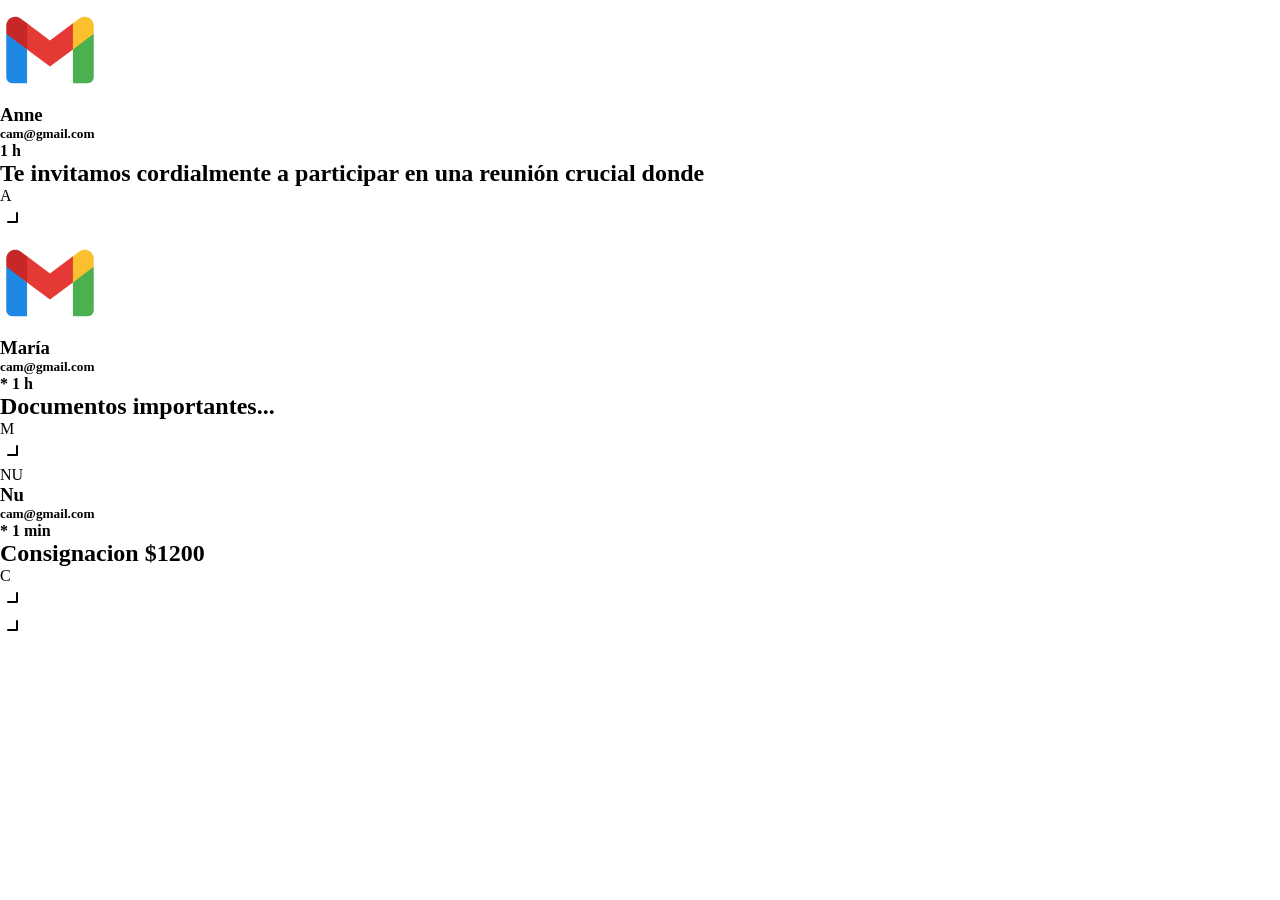
<file: index.html>
<!DOCTYPE html>
<html lang="en">

<head>
    <meta charset="UTF-8">
    <meta name="viewport" content="width=device-width, initial-scale=1.0">
    <title>Document</title>
    <link rel="stylesheet" href="Notificacion/css/index.css">
</head>

<body>

    <main>
        <section class="slaider">
            <section class="contenedor">
                <div class="logo">
                    <svg class="gmai" xmlns="http://www.w3.org/2000/svg" x="0px" y="0px" width="100" height="100"
                        viewBox="0 0 48 48">
                        <path fill="#4caf50" d="M45,16.2l-5,2.75l-5,4.75L35,40h7c1.657,0,3-1.343,3-3V16.2z"></path>
                        <path fill="#1e88e5" d="M3,16.2l3.614,1.71L13,23.7V40H6c-1.657,0-3-1.343-3-3V16.2z"></path>
                        <polygon fill="#e53935" points="35,11.2 24,19.45 13,11.2 12,17 13,23.7 24,31.95 35,23.7 36,17">
                        </polygon>
                        <path fill="#c62828"
                            d="M3,12.298V16.2l10,7.5V11.2L9.876,8.859C9.132,8.301,8.228,8,7.298,8h0C4.924,8,3,9.924,3,12.298z">
                        </path>
                        <path fill="#fbc02d"
                            d="M45,12.298V16.2l-10,7.5V11.2l3.124-2.341C38.868,8.301,39.772,8,40.702,8h0 C43.076,8,45,9.924,45,12.298z">
                        </path>
                    </svg>
                </div>
                <div class="textU">
                    <div class="name">
                        <h1>Anne</h1>
                    </div>
                    <div class="correo">
                        <h5>cam@gmail.com</h5>
                    </div>
                    <div class="hora">
                        <h4> 1 h</h4>
                    </div>
                    <div class="textD">
                        <h2>Te invitamos cordialmente a participar en una reunión crucial donde</h2>
                    </div>
                </div>
                <div class="letra"><span>A</span></div>
                <div class="arro">
                    <svg xmlns="http://www.w3.org/2000/svg" width="24" height="24" viewBox="0 0 24 24" fill="none"
                        stroke="currentColor" stroke-width="2" stroke-linecap="round" stroke-linejoin="round"
                        class="iconA">
                        <path stroke="none" d="M0 0h24v24H0z" fill="none" />
                        <path d="M17 8l0 9l-9 0" />
                    </svg>
                </div>

            </section>
        
            
            <section class="contenedor">
                <div class="logo">
                    <svg class="gmai" xmlns="http://www.w3.org/2000/svg" x="0px" y="0px" width="100" height="100"
                        viewBox="0 0 48 48">
                        <path fill="#4caf50" d="M45,16.2l-5,2.75l-5,4.75L35,40h7c1.657,0,3-1.343,3-3V16.2z"></path>
                        <path fill="#1e88e5" d="M3,16.2l3.614,1.71L13,23.7V40H6c-1.657,0-3-1.343-3-3V16.2z"></path>
                        <polygon fill="#e53935" points="35,11.2 24,19.45 13,11.2 12,17 13,23.7 24,31.95 35,23.7 36,17">
                        </polygon>
                        <path fill="#c62828"
                            d="M3,12.298V16.2l10,7.5V11.2L9.876,8.859C9.132,8.301,8.228,8,7.298,8h0C4.924,8,3,9.924,3,12.298z">
                        </path>
                        <path fill="#fbc02d"
                            d="M45,12.298V16.2l-10,7.5V11.2l3.124-2.341C38.868,8.301,39.772,8,40.702,8h0 C43.076,8,45,9.924,45,12.298z">
                        </path>
                    </svg>
                </div>
                <div class="textU">
                    <div class="name">
                        <h1>María</h1>
                    </div>
                    <div class="correo">
                        <h5>cam@gmail.com</h5>
                    </div>
                    <div class="hora">
                        <h4>* 1 h</h4>
                    </div>
                    <div class="textD">
                        <h2>Documentos importantes...</h2>
                    </div>
                </div>
                <div class="letra"><span>M</span></div>
                <div class="arro">
                    <svg xmlns="http://www.w3.org/2000/svg" width="24" height="24" viewBox="0 0 24 24" fill="none"
                        stroke="currentColor" stroke-width="2" stroke-linecap="round" stroke-linejoin="round"
                        class="iconA">
                        <path stroke="none" d="M0 0h24v24H0z" fill="none" />
                        <path d="M17 8l0 9l-9 0" />
                    </svg>
                </div>

            </section>
            <section class="contenedor">
                <div class="logo mor">
                            NU
                </div>
                <div class="textU">
                    <div class="name ">
                        <h1>Nu</h1>
                    </div>
                    <div class="correo">
                        <h5>cam@gmail.com</h5>
                    </div>
                    <div class="hora">
                        <h4>* 1 min</h4>
                    </div>
                    <div class="textD">
                        <h2>Consignacion $1200</h2>
                    </div>
                </div>
                <div class="letra num "><span>C</span></div>
                <div class="arro">
                    <svg xmlns="http://www.w3.org/2000/svg" width="24" height="24" viewBox="0 0 24 24" fill="none"
                        stroke="currentColor" stroke-width="2" stroke-linecap="round" stroke-linejoin="round"
                        class="iconA">
                        <path stroke="none" d="M0 0h24v24H0z" fill="none" />
                        <path d="M17 8l0 9l-9 0" />
                    </svg>
                </div>

            </section> 
        </section>
            <div class="arrow">
                <svg xmlns="http://www.w3.org/2000/svg" width="24" height="24" viewBox="0 0 24 24" fill="none"
                    stroke="currentColor" stroke-width="2" stroke-linecap="round" stroke-linejoin="round"
                    class="iconS">
                    <path stroke="none" d="M0 0h24v24H0z" fill="none" />
                    <path d="M17 8l0 9l-9 0" />
                </svg>
            </div>
    
    </main>

    
    <script src="Notificacion/js/index.js"></script>
</body>

</html>
</file>
<file: Notificacion/css/index.css>
*{
    box-sizing: border-box;
    margin: 0;
    padding: 0;
}
@media (max-width:464px) {
 

    main{
        display: flex;
        justify-content: center;
        align-items: center;
        flex-direction: column;
        width: 100%;
        height: 400px;
        background-color:rgb(197, 199, 199);
    }
  
    .contenedor{
        display: flex;
        justify-content: space-around;
        width: 90%;
        height: 70px;
        background-color: rgb(255, 255, 255);
        border-radius: 10px;
        opacity: 0;
        transition: all 1s ease-in-out;
        transform: translateY(-100px);
        margin-top: 10px;
        cursor: pointer;
        flex-shrink: 0;
        
    }
    .contenedor.activar{
    transform-origin: top;
    height: 70px;
    
    }

.contenedor.activar{
    transform-origin: top;
    height: 75px;
   }
    
    .logo{
        display: flex;
        align-items: center;
        justify-content: center;
        width: 40px;
        height: 40px;
        border-radius: 50%;
        background-color: rgb(53, 75, 116);
        margin: 10px;
    }
    .mor{
        background-color: rgb(111, 0, 255);
        color: rgb(255, 255, 255);
    }
    .letra.num{
        background-color: rgb(0, 0, 0);
        color: rgb(255, 255, 255);
    }
    .textU{
        width: 40%;
        height: 40px;
        background-color: rgb(255, 255, 255);
        display: flex;
        gap: 2px;
        flex-wrap:wrap;
    }
    .gmai{
        width: 30px;
        height: 30px;
    }
    
    .name{
        display: flex;
        align-items: center;
        width: auto;
        height: 20px;
        background-color: rgb(255, 255, 255);
        font-size: 10px;
        margin-top: 10px;
    }
    .correo{
        display: flex;
        align-items: center;
        width: auto;
        height: 20px;
        background-color: rgb(255, 255, 255);
        margin-top: 10px;
    
    }
    h5{
        font-size: 7px;
        margin-bottom: 0;
        gap: 4px;
        margin-bottom: -4px;
        opacity: 60%;
        font-weight: 200;
    }
    h2{
        font-size: 7px;
        margin-bottom: 0;
        gap: 4px;
        margin-bottom: -4px;
        opacity: 60%;
        font-weight: 200;
    }
    .hora{
        display: flex;
        align-items: center;
        width: auto;
        height: 20px;
        align-items: center;
        margin-top: 10px;
    
    }
    h4{
        font-size: 7px;
        margin-bottom: 0;
        gap: 4px;
        margin-bottom: -4px;
        opacity: 60%;
        font-weight: 200;
        
    }
    
    .letra{
        display: flex;
        align-items: center;
        justify-content: center;
        width: 40px;
        height: 40px;
        border-radius: 50%;
        background-color: rgb(216, 91, 91);
        color: white;
        margin: 10px;
    
    }
    
    .arro{
        width: 10%;
        height: 40px;
        background-color: rgb(255, 255, 255);
        display: flex;
        align-items: center;
        justify-content: center;
        margin-top: 10px;
    
    }
    
    .iconA{
        display: flex;
        transform: rotate(45deg);
        transition: all 400ms ease-in-out;
    
    }
    .iconA.activar{
        transform: rotate(225deg);
    }
    .slaider{
        display: flex;
        align-items: center;
        width: 100%;
        height: 90px;
        flex-direction: column;
        background-color:rgb(197, 199, 199);
        overflow-y: scroll; 
       transition: all 1s ease-in-out;
    }

  
    .iconS{
        transform: rotate(45deg);
        cursor: pointer; 
        transition: all 1s ease-in-out;
        opacity: 0;
    }
    .arrow{
        display: flex;
        align-items: center;
        justify-content: center;
    }

    .iconS{
        transform: rotate(45deg);
        cursor: pointer; 
        transition: all 1s ease-in-out;
        opacity: 0;
    }
    .iconS.accion{
        transform: rotate(225deg);
      
    }
    .slaider.accion{
        height: 300px;
        
    }
    h2{
        font-size: 7px;
        margin-bottom: 0;
        gap: 4px;
        margin-bottom: -4px;
        opacity: 60%;
        font-weight: 200;
        overflow: hidden;
        display: -webkit-box;
        -webkit-box-orient: vertical;
        -webkit-line-clamp: 1;
      

    }

    h2.activar{ 
        display: -webkit-box;
        -webkit-box-orient: vertical;
        -webkit-line-clamp: 2;
    }

    }
    
@media (min-width:1464px) {
    main{
        display: flex;
        justify-content: center;
        align-items: center;
        flex-direction: column;
        width: 100%;
        height: 400px;
        background-color:rgb(197, 199, 199);

    }
    .slaider{
        display: flex;
        align-items: center;
        width: 20%;
        height: 75px;
        flex-direction: column;
        background-color:rgb(197, 199, 199);
        overflow-y: scroll; 
       transition: all 1s ease-in-out;
    }
    .contenedor{
        display: flex;
        width: 90%;
        height: 60px;
        background-color: rgb(255, 255, 255);
        border-radius: 10px;
        opacity: 0;
        transition: all 1s ease-in-out;
        transform: translateY(-100px);
        margin: 5px;
        flex-shrink: 0;
        gap: 1px;

    }
.contenedor.activar{
    transform-origin: top;
    height: 75px;
   }
    
    .logo{
        display: flex;
        align-items: center;
        justify-content: center;
        width: 40px;
        height: 40px;
        border-radius: 50%;
        background-color: rgb(53, 75, 116);
        margin: 10px;
    }
    .mor{
        background-color: rgb(111, 0, 255);
        color: rgb(255, 255, 255);
    }
    .letra.num{
        background-color: rgb(0, 0, 0);
        color: rgb(255, 255, 255);
    }
    .textU{
        width: 40%;
        height: 40px;
        background-color: rgb(255, 255, 255);
        display: flex;
        gap: 2px;
        flex-wrap:wrap;
        margin-top: 10px;
    }
    .gmai{
        width: 30px;
        height: 30px;
    }
    
    .name{
        display: flex;
        align-items: center;
        width: auto;
        height: 20px;
        background-color: rgb(255, 255, 255);
        font-size: 10px;
    }
    .correo{
        display: flex;
        align-items: center;
        width: auto;
        height: 20px;
        background-color: rgb(255, 255, 255);

    }
    h5{
        font-size: 7px;
        margin-bottom: 0;
        gap: 4px;
        margin-bottom: -4px;
        opacity: 60%;
        font-weight: 200;
    }
    h2{
        font-size: 7px;
        margin-bottom: 0;
        gap: 4px;
        margin-bottom: -4px;
        opacity: 60%;
        font-weight: 200;
        overflow: hidden;
        display: -webkit-box;
        -webkit-box-orient: vertical;
        -webkit-line-clamp: 1;
      

    }

    h2.activar{ 
        display: -webkit-box;
        -webkit-box-orient: vertical;
        -webkit-line-clamp: 2;
    }
    .hora{
        display: flex;
        align-items: center;
        width: auto;
        height: 20px;
        align-items: center;
    }
    h4{
        font-size: 7px;
        margin-bottom: 0;
        gap: 4px;
        margin-bottom: -4px;
        opacity: 60%;
        font-weight: 200;

    }
    
    .letra{
        display: flex;
        align-items: center;
        justify-content: center;
        width: 40px;
        height: 40px;
        border-radius: 50%;
        background-color: rgb(216, 91, 91);
        color: white;
        margin: 10px;
        cursor: pointer;

    }
    
    .arro{
        width: 10%;
        height: 40px;
        background-color: rgb(255, 255, 255);
        display: flex;
        align-items: center;
        justify-content: center;
        margin-top: 10px;

    }
    
    .iconA{
        display: flex;
        transform: rotate(45deg);
        transition: all 400ms ease-in-out;
        cursor: pointer;
    }
    .iconA.activar{
        transform: rotate(225deg);
    }
    .iconB{
        display: flex;
        transform: rotate(45deg);
        transition: all 400ms ease-in-out;
        cursor: pointer;
    }

    .arrow{
        display: flex;
        align-items: center;
        justify-content: center;
    }

    .iconS{
        transform: rotate(45deg);
        cursor: pointer; 
        transition: all 1s ease-in-out;
        opacity: 0;
    }
    .iconS.accion{
        transform: rotate(225deg);
      
    }
    .slaider.accion{
        height: 220px;
        
    }
}
</file>
